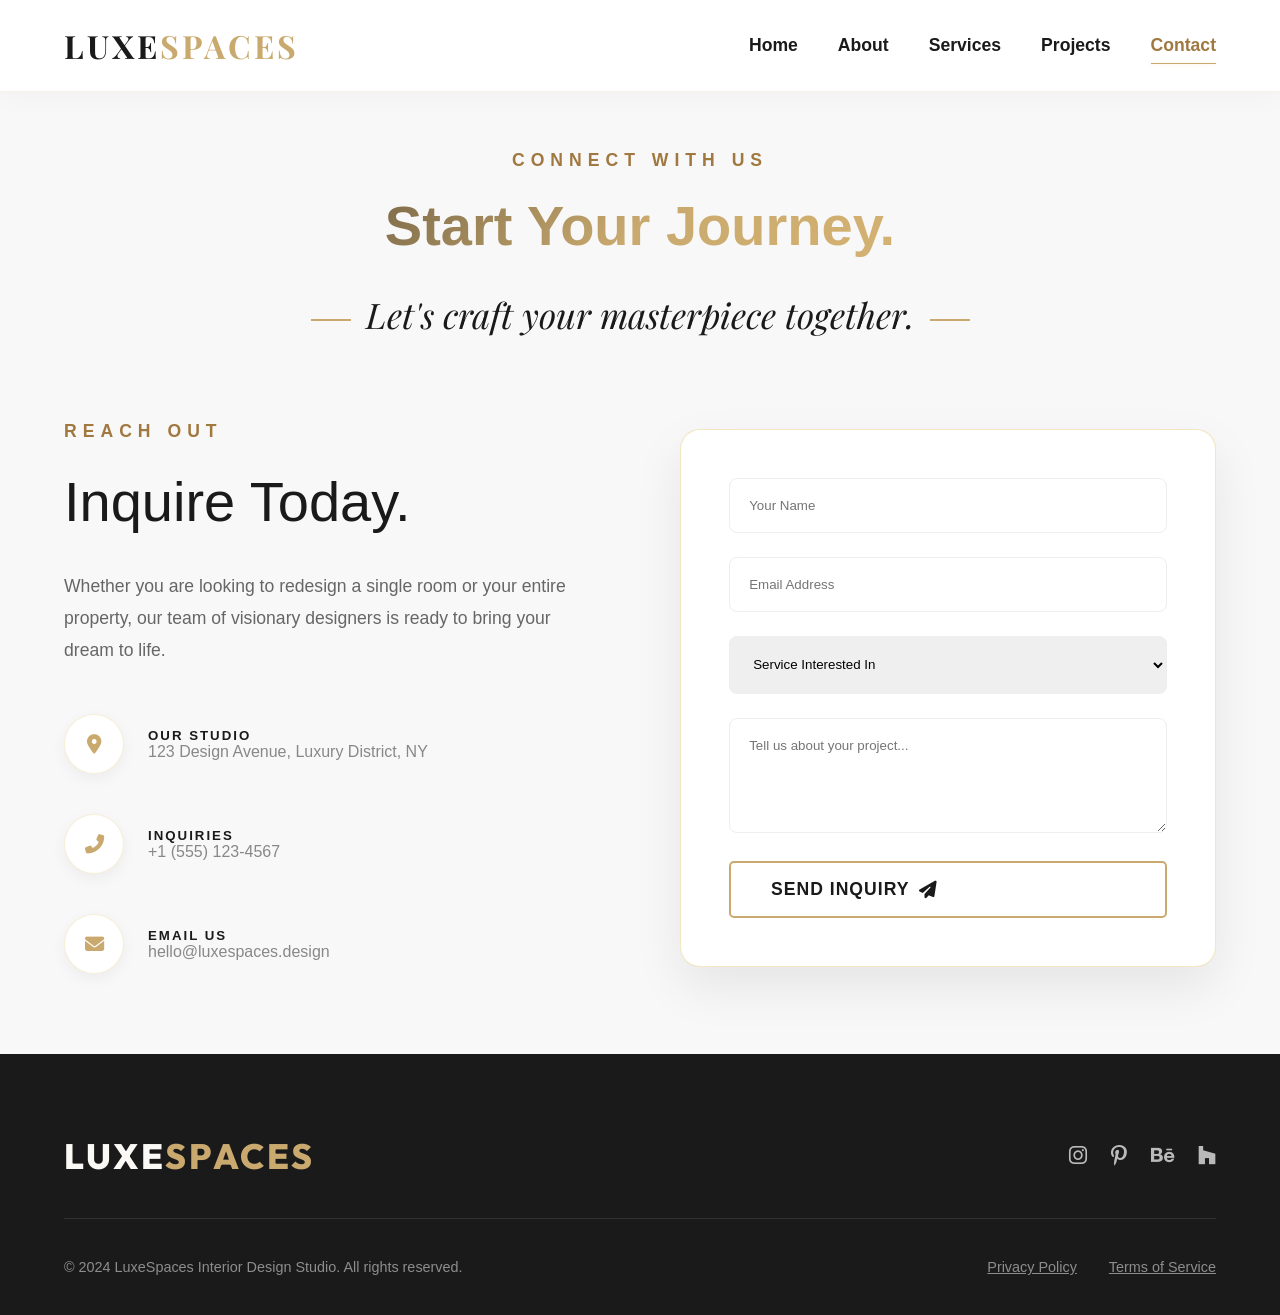
<file: contact.html>
<!DOCTYPE html>
<html lang="en">
<head>
    <meta charset="UTF-8">
    <meta name="viewport" content="width=device-width, initial-scale=1.0">
    <title>Contact Us - LuxeSpaces</title>
    <!-- Google Fonts for premium typography -->
    <link href="https://fonts.googleapis.com/css2?family=Playfair+Display:ital,wght@1,400;1,600&family=Outfit:wght@300;400;600;800&display=swap" rel="stylesheet">
    <link rel="stylesheet" href="styles.css">
    <!-- Font Awesome for icons -->
    <link rel="stylesheet" href="https://cdnjs.cloudflare.com/ajax/libs/font-awesome/6.4.0/css/all.min.css">
</head>
<body>
    <div class="scroll-progress" id="scroll-progress"></div>
    <header class="navbar">
        <div class="logo">LUXE<span>SPACES</span></div>
        <nav class="nav-links">
            <a href="index.html">Home</a>
            <a href="about.html">About</a>
            <a href="services.html">Services</a>
            <a href="projects.html">Projects</a>
            <a href="contact.html" class="active-link">Contact</a>
        </nav>
        <div class="menu-icon" id="menu-btn">
            <i class="fas fa-bars"></i>
        </div>
    </header>

    <main class="page-container" style="padding-top: 150px; min-height: 100vh; padding-bottom: 0;">
        <div class="about-page-header" style="text-align: center; margin-bottom: 5rem;">
            <h3 class="section-subtitle">Connect With Us</h3>
            <h1 class="vibrant-text" style="font-size: 3.5rem; margin-bottom: 2rem;">Start Your Journey.</h1>
            <p class="ribbon-text">Let's craft your masterpiece together.</p>
        </div>

        <section id="contact" class="contact-section" style="padding-top: 0;">
            <div class="container">
                <div class="contact-grid">
                    <!-- Contact Info -->
                    <div class="contact-info">
                        <h3 class="section-subtitle">Reach Out</h3>
                        <h2 class="section-title" style="text-align: left;">Inquire Today.</h2>
                        <p style="margin-bottom: 3rem; color: #666; font-size: 1.1rem; line-height: 1.8;">
                            Whether you are looking to redesign a single room or your entire property, 
                            our team of visionary designers is ready to bring your dream to life.
                        </p>
                        
                        <div class="info-items">
                            <div class="info-item">
                                <i class="fas fa-map-marker-alt"></i>
                                <div>
                                    <h5>Our Studio</h5>
                                    <p>123 Design Avenue, Luxury District, NY</p>
                                </div>
                            </div>
                            <div class="info-item">
                                <i class="fas fa-phone-alt"></i>
                                <div>
                                    <h5>Inquiries</h5>
                                    <p>+1 (555) 123-4567</p>
                                </div>
                            </div>
                            <div class="info-item">
                                <i class="fas fa-envelope"></i>
                                <div>
                                    <h5>Email Us</h5>
                                    <p>hello@luxespaces.design</p>
                                </div>
                            </div>
                        </div>
                    </div>

                    <!-- Contact Form -->
                    <div class="contact-form-container">
                        <form class="luxury-form">
                            <div class="form-group">
                                <input type="text" placeholder="Your Name" required>
                            </div>
                            <div class="form-group">
                                <input type="email" placeholder="Email Address" required>
                            </div>
                            <div class="form-group">
                                <select required>
                                    <option value="" disabled selected>Service Interested In</option>
                                    <option value="residential">Residential Design</option>
                                    <option value="commercial">Commercial Solutions</option>
                                    <option value="3d">3D Visualization</option>
                                    <option value="renovation">Renovation Art</option>
                                </select>
                            </div>
                            <div class="form-group">
                                <textarea rows="5" placeholder="Tell us about your project..." required></textarea>
                            </div>
                            <button type="submit" class="btn-stylish" style="width: 100%; border-radius: 5px;">
                                Send Inquiry <i class="fas fa-paper-plane"></i>
                            </button>
                        </form>
                    </div>
                </div>
            </div>
        </section>
    </main>

    <footer class="footer">
        <div class="container">
            <div class="footer-top">
                <div class="footer-logo">LUXE<span>SPACES</span></div>
                <div class="footer-socials">
                    <a href="#"><i class="fab fa-instagram"></i></a>
                    <a href="#"><i class="fab fa-pinterest-p"></i></a>
                    <a href="#"><i class="fab fa-behance"></i></a>
                    <a href="#"><i class="fab fa-houzz"></i></a>
                </div>
            </div>
            <div class="footer-divider"></div>
            <div class="footer-bottom">
                <p>&copy; 2024 LuxeSpaces Interior Design Studio. All rights reserved.</p>
                <div class="footer-links">
                    <a href="#">Privacy Policy</a>
                    <a href="#">Terms of Service</a>
                </div>
            </div>
        </div>
    </footer>

    <script src="script.js"></script>
</body>
</html>
</file>
<file: styles.css>
/* Globals & CSS Variables */
:root {
    --bg-color: #F8F8F8;           /* Background */
    --text-main: #1A1A1A;          /* Dark */
    --brand-dark: #1A1A1A;         /* Dark */
    --white: #FFFFFF;
    --grey: #777777;
    --gold: #C9A96E;               /* Gold */
    --gold-light: #E8D5B0;         /* Light Gold */
    --gold-dark: #A07840;          /* Deep Gold */
    --pista-green-base: #C9A96E;   /* Maps to Gold */
    --pista-green-hover: #E8D5B0;
    --pista-green-dark: #A07840;
    --vibrant-gradient: linear-gradient(135deg, #1A1A1A, #C9A96E, #E8D5B0);
    --vibrant-text: #C9A96E;
}

* {
    margin: 0;
    padding: 0;
    box-sizing: border-box;
}

html, body {
    margin: 0;
    padding: 0;
    width: 100%;
    overflow-x: hidden;
    scroll-behavior: smooth;
    font-family: 'Poppins', sans-serif;
    background-color: var(--bg-color);
    color: var(--text-main);
    /* Firefox Custom Scrollbar */
    scrollbar-width: thin;
    scrollbar-color: var(--gold) #F8F8F8;
}

/* Custom Luxury Scrollbar (Webkit) */
::-webkit-scrollbar {
    width: 10px;
}

::-webkit-scrollbar-track {
    background: #FAF7F0;
}

::-webkit-scrollbar-thumb {
    background: var(--pista-green-base);
    border-radius: 10px;
    border: 2px solid #FAF7F0;
}

::-webkit-scrollbar-thumb:hover {
    background: var(--pista-green-dark);
}

/* Scroll Progress indicator */
.scroll-progress {
    position: fixed;
    top: 0;
    left: 0;
    width: 0%;
    height: 4px;
    background: var(--pista-green-base);
    z-index: 2000;
}

/* Navbar */
.navbar {
    display: flex;
    justify-content: space-between;
    align-items: center;
    padding: 1.5rem 5%;
    position: fixed;
    width: 100%;
    top: 0;
    z-index: 1000;
    background: rgba(255, 255, 255, 0.95);
    backdrop-filter: blur(15px);
    border-bottom: 1px solid rgba(201, 169, 110, 0.15);
    box-shadow: 0 2px 30px rgba(0, 0, 0, 0.04);
}

.logo {
    font-size: 2rem;
    font-weight: 700;
    letter-spacing: 3px;
    font-family: 'Playfair Display', serif;
    color: var(--brand-dark);
    text-transform: uppercase;
}

.logo span, .footer-logo span {
    color: var(--pista-green-base);
}

.nav-links {
    display: flex;
    gap: 2.5rem;
    transition: all 0.3s ease;
}

.nav-links a {
    text-decoration: none;
    color: var(--text-main);
    font-weight: 600;
    font-size: 1.1rem;
    position: relative;
    padding: 0.5rem 0;
    transition: color 0.3s ease;
}

/* --- REVEAL ANIMATIONS --- */
.reveal-up {
    opacity: 0;
    transform: translateY(30px);
    transition: all 1s cubic-bezier(0.2, 0.8, 0.2, 1);
}

.reveal-up.active {
    opacity: 1;
    transform: translateY(0);
}

.nav-links a::after {
    content: '';
    position: absolute;
    bottom: 0;
    left: 0;
    width: 0%;
    height: 1.5px; /* Thinner, more elegant line */
    background-color: var(--vibrant-text);
    transition: width 0.4s cubic-bezier(0.4, 0, 0.2, 1);
    box-shadow: 0 0 5px rgba(212, 175, 55, 0.3);
}

.nav-links a:hover {
    color: var(--pista-green-dark);
}

.nav-links a:hover::after {
    width: 100%;
}

.menu-icon {
    display: none;
    font-size: 1.8rem;
    cursor: pointer;
    color: var(--text-main);
    z-index: 1001;
}

.menu-icon.active {
    color: var(--pista-green-base);
    transform: rotate(90deg);
}

.menu-icon i {
    transition: all 0.3s;
}

/* Hero Section */
.hero {
    display: flex;
    min-height: 100vh;
    padding: 100px 5% 50px;
    align-items: center;
    justify-content: space-between;
    gap: 2rem;
}

.hero-left {
    flex: 1;
    max-width: 50%;
}

.hero-right {
    flex: 1;
    display: flex;
    justify-content: center;
    position: relative;
}

/* Typography Effects */
.vibrant-text {
    font-size: 4rem;
    font-weight: 800;
    background: linear-gradient(135deg, var(--brand-dark), var(--vibrant-text), #E3BE77);
    -webkit-background-clip: text;
    -webkit-text-fill-color: transparent;
    margin-bottom: 1rem;
    line-height: 1.1;
}

.typewriter {
    font-size: 2.5rem;
    font-weight: 600;
    color: var(--text-main);
    margin-bottom: 1.5rem;
    min-height: 3rem;
}

#typewriter-text {
    color: var(--pista-green-base);
}

.cursor {
    animation: blink 0.7s infinite;
    color: var(--pista-green-base);
}

@keyframes blink {
    0%, 100% { opacity: 1; }
    50% { opacity: 0; }
}

.hero-content p {
    font-size: 1.15rem;
    color: #666;
    margin-bottom: 2.5rem;
    line-height: 1.6;
    max-width: 90%;
}

/* Buttons */
.cta-buttons {
    display: flex;
    gap: 1rem;
}

.btn {
    padding: 1rem 2rem;
    font-size: 1.1rem;
    font-weight: 600;
    border-radius: 50px;
    cursor: pointer;
    transition: all 0.3s ease;
    border: none;
    text-decoration: none;
    display: inline-block;
}

.btn-primary {
    background-color: var(--pista-green-base);
    color: white;
    box-shadow: 0 10px 20px rgba(147, 197, 114, 0.3);
}

.btn-primary:hover {
    transform: translateY(-5px);
    box-shadow: 0 15px 25px rgba(147, 197, 114, 0.5);
    background-color: var(--pista-green-dark);
}

.btn-secondary {
    background-color: transparent;
    color: var(--text-main);
    border: 2px solid #eaeaea;
}

.btn-secondary:hover {
    border-color: var(--pista-green-base);
    color: var(--pista-green-dark);
    transform: translateY(-3px);
}

/* Premium Asymmetric Grid */
.image-gallery {
    position: relative;
    width: 500px;
    height: 600px;
    display: flex;
    align-items: center;
    justify-content: center;
}

.img-wrap {
    position: absolute;
    border-radius: 12px;
    overflow: hidden;
    box-shadow: 0 15px 35px rgba(0,0,0,0.1);
    transition: transform 0.5s cubic-bezier(0.2, 0.8, 0.2, 1);
}

.img-wrap img {
    width: 100%;
    height: 100%;
    object-fit: cover;
    transition: transform 0.8s ease;
}

.img-wrap:hover img {
    transform: scale(1.08); /* Gentle premium zoom */
}

.main-img {
    width: 320px;
    height: 420px;
    top: 50%;
    left: 50%;
    transform: translate(-50%, -50%);
    z-index: 2;
    border: 8px solid var(--bg-color); /* Photo border effect */
}

.sub-img-1 {
    width: 220px;
    height: 280px;
    top: 5%;
    right: -20px;
    z-index: 1;
}

.sub-img-2 {
    width: 250px;
    height: 200px;
    bottom: 5%;
    left: -20px;
    z-index: 3;
    border: 6px solid var(--bg-color);
}

/* Responsive Design */
@media screen and (max-width: 992px) {
    .hero {
        flex-direction: column;
        text-align: center;
        padding-top: 150px;
    }
    
    .hero-left, .hero-right {
        max-width: 100%;
        width: 100%;
    }
    
    .hero-content p {
        margin: 0 auto 2.5rem;
    }
    
    .cta-buttons {
        justify-content: center;
        margin-bottom: 4rem;
    }

    .image-gallery {
        width: 100%;
        max-width: 450px;
        height: 500px;
        margin: 0 auto;
    }
}

@media screen and (max-width: 768px) {
    .menu-icon {
        display: block;
        transition: transform 0.3s;
    }

    .nav-links {
        position: fixed;
        right: -100%;
        top: 0;
        height: 100vh;
        width: 70%;
        max-width: 300px;
        background-color: var(--bg-color);
        flex-direction: column;
        justify-content: center;
        align-items: center;
        box-shadow: -10px 0 30px rgba(0,0,0,0.1);
    }
    
    .nav-links.active {
        right: 0;
    }
    
    .nav-links a {
        font-size: 1.5rem;
        width: 100%;
        text-align: center;
        padding: 1.5rem 0;
    }

    .vibrant-text {
        font-size: 2.8rem;
    }
    
    .typewriter {
        font-size: 1.8rem;
    }

    .img-wrap {
        border-radius: 8px;
    }
    .main-img { 
        width: 250px; height: 350px; 
    }
    .sub-img-1 { 
        width: 160px; height: 200px; right: 0px; top: 10%;
    }
    .sub-img-2 { 
        width: 180px; height: 140px; left: 0px; bottom: 10%;
    }
}

/* About Preview Section */
.about-preview {
    padding: 70px 5%; /* Reduced vertical area */
    background-color: #FAF7F0; /* Light Champagne Gold background */
    display: flex;
    justify-content: center;
    text-align: center;
    position: relative;
    overflow: hidden;
}

.about-preview::before {
    content: '"';
    position: absolute;
    font-size: 18rem;
    color: rgba(71, 91, 83, 0.04);
    top: -20px;
    left: 50%;
    transform: translateX(-50%);
    font-family: serif;
    line-height: 1;
    z-index: 0;
}

.about-container {
    max-width: 900px;
    z-index: 2;
    position: relative;
}

.section-subtitle {
    font-size: 1.1rem;
    text-transform: uppercase;
    letter-spacing: 6px; /* Increased letter spacing for 'free space' feel */
    color: var(--pista-green-dark); /* Darker gold for contrast */
    margin-bottom: 1.5rem;
    font-weight: 600;
}

.section-title {
    font-size: 3.5rem;
    font-weight: 300;
    line-height: 1.3;
    color: var(--brand-dark); /* Midnight Navy Headings */
    margin-bottom: 2rem; /* Reduced area */
    min-height: auto; /* Remove min-height to reduce dead space */
}

.about-cursor {
    color: var(--pista-green-base);
    animation: blink 0.8s infinite;
}

/* Stylish Read More Button */
.btn-stylish {
    display: inline-flex;
    align-items: center;
    gap: 10px;
    padding: 1rem 2.5rem;
    font-size: 1.1rem;
    font-weight: 600;
    text-transform: uppercase;
    letter-spacing: 1px;
    color: var(--text-main);
    background: transparent;
    border: 2px solid var(--pista-green-base);
    border-radius: 50px;
    text-decoration: none;
    transition: all 0.4s ease;
    position: relative;
    overflow: hidden;
    z-index: 1;
}

.btn-stylish::before {
    content: '';
    position: absolute;
    top: 0;
    left: 0;
    width: 0%;
    height: 100%;
    background: var(--pista-green-base);
    transition: all 0.4s ease;
    z-index: -1;
    border-radius: 50px;
}

.btn-stylish:hover {
    color: white;
    border-color: var(--pista-green-base);
    transform: translateY(-4px);
    box-shadow: 0 10px 20px rgba(212, 175, 55, 0.3);
}

.btn-stylish:hover::before {
    width: 100%;
}

.btn-stylish i {
    transition: transform 0.3s ease;
}

.btn-stylish:hover i {
    transform: translateX(5px);
}

.active-link {
    color: var(--pista-green-dark) !important;
}
.active-link::after {
    width: 100% !important;
}

@media screen and (max-width: 768px) {
    .section-title {
        font-size: 2rem;
        min-height: 80px;
    }
}

/* Editorial Collage Layout */
.editorial-collage {
    position: relative;
    max-width: 1000px;
    height: 700px;
    margin: 60px auto;
    display: flex;
    align-items: center;
    justify-content: center;
}

.collage-item {
    position: absolute;
    overflow: hidden;
    box-shadow: 0 30px 60px rgba(0,0,0,0.12);
    transition: all 0.6s cubic-bezier(0.2, 0.8, 0.2, 1);
}

.collage-item img {
    width: 100%;
    height: 100%;
    object-fit: cover;
}

.collage-main {
    width: 480px;
    height: 600px;
    z-index: 2;
    border: 5px solid var(--pista-green-base); /* Golden border instead of white */
    background-color: white;
}

.collage-aside-top {
    width: 300px;
    height: 400px;
    top: -40px;
    left: 40px;
    z-index: 1;
    transform: rotate(-3deg);
    border: 3px solid var(--pista-green-base); /* Golden border */
}

.collage-aside-bottom {
    width: 320px;
    height: 420px;
    bottom: -40px;
    right: 40px;
    z-index: 3;
    transform: rotate(2deg);
    border: 5px solid var(--pista-green-base); /* Golden border */
}

/* Accents & Labels */
.collage-label {
    position: absolute;
    bottom: 20px;
    right: -30px;
    background: var(--pista-green-base);
    color: white;
    padding: 10px 40px;
    font-size: 0.9rem;
    font-weight: 800;
    letter-spacing: 2px;
    transform: rotate(-90deg);
    transform-origin: bottom right;
}

.collage-accent {
    position: absolute;
    top: -20px;
    right: -20px;
    width: 100px;
    height: 100px;
    border: 2px solid var(--pista-green-base);
    z-index: -1;
}

.collage-item:hover {
    transform: scale(1.03) rotate(0);
    z-index: 5;
}

@media screen and (max-width: 900px) {
    .editorial-collage {
        height: auto;
        flex-direction: column;
        padding-bottom: 50px;
    }
    .collage-item {
        position: static;
        width: 100% !important;
        height: 400px !important;
        margin-bottom: 2rem;
        transform: none !important;
        border: none !important;
    }
    .collage-label, .collage-accent {
        display: none;
    }
}

/* Elegant Magazine Description Font */
.ribbon-text {
    font-family: 'Playfair Display', serif;
    font-style: italic;
    font-size: 2.2rem;
    color: var(--text-main);
    line-height: 1.5;
    margin: 0 auto;
    position: relative;
}

.ribbon-text::before, .ribbon-text::after {
    content: '';
    display: inline-block;
    width: 40px;
    height: 2px;
    background-color: var(--pista-green-base);
    margin: 0 15px;
    vertical-align: middle;
}

@media screen and (max-width: 768px) {
    .arch-wrapper {
        width: 250px;
        height: 380px;
        margin: 10px;
    }
    .arch-offset {
        margin-top: 0;
    }
    .arch-gallery {
        gap: 20px;
    }
    .ribbon-text {
        font-size: 1.6rem;
    }
    .ribbon-text::before, .ribbon-text::after {
        width: 20px;
    }
}

/* Services Preview & Global Utility */
.services-preview {
    padding: 100px 5%;
    background-color: #fcfcfc;
}

/* Sliding Panels Accordion Effect */
.sliding-panels {
    display: flex;
    width: 100%;
    height: 650px;
    margin: 40px 0;
    gap: 0;
    overflow: hidden;
    border-radius: 20px;
    box-shadow: 0 30px 60px rgba(0,0,0,0.15);
}

.service-panel {
    position: relative;
    flex: 1;
    height: 100%;
    background-size: cover;
    background-position: center;
    transition: all 0.8s cubic-bezier(0.2, 0.8, 0.2, 1);
    cursor: pointer;
    overflow: hidden;
    display: flex;
    align-items: flex-end;
    border-right: 1px solid rgba(212, 175, 55, 0.3);
}

.service-panel:last-child {
    border-right: none;
}

.panel-overlay {
    position: absolute;
    top: 0;
    left: 0;
    width: 100%;
    height: 100%;
    background: linear-gradient(to top, rgba(0,0,0,0.8) 0%, transparent 60%);
    z-index: 1;
    transition: opacity 0.5s ease;
}

.panel-content {
    position: relative;
    z-index: 2;
    padding: 3rem;
    color: white;
    width: 500px; /* Width when expanded */
    opacity: 0;
    transform: translateY(30px);
    transition: all 0.6s ease;
    pointer-events: none;
}

.panel-title-vertical {
    position: absolute;
    top: 50%;
    left: 50%;
    transform: translate(-50%, -50%) rotate(-90deg);
    color: rgba(255,255,255,0.7);
    font-size: 1.5rem;
    font-weight: 700;
    letter-spacing: 5px;
    text-transform: uppercase;
    white-space: nowrap;
    transition: all 0.5s ease;
    z-index: 2;
}

/* Hover/Active States */
.service-panel:hover, .service-panel.active {
    flex: 4;
}

.service-panel:hover .panel-content, .service-panel.active .panel-content {
    opacity: 1;
    transform: translateY(0);
    pointer-events: auto;
}

.service-panel:hover .panel-title-vertical, .service-panel.active .panel-title-vertical {
    opacity: 0;
}

.service-panel:hover .panel-overlay, .service-panel.active .panel-overlay {
    background: linear-gradient(to top, rgba(0,0,0,0.9) 0%, rgba(0,0,0,0.2) 100%);
}

.panel-content h4 {
    font-size: 2.2rem;
    margin-bottom: 1rem;
    font-family: 'Playfair Display', serif;
}

.panel-content p {
    font-size: 1.1rem;
    line-height: 1.6;
    margin-bottom: 2rem;
    color: rgba(255,255,255,0.8);
}

/* Contact Section */
.contact-section {
    padding: 80px 5%;
}

.contact-grid {
    display: grid;
    grid-template-columns: 1fr 1fr;
    gap: 80px;
    align-items: center;
}

.info-items {
    display: flex;
    flex-direction: column;
    gap: 2.5rem;
}

.info-item {
    display: flex;
    align-items: center;
    gap: 1.5rem;
}

.info-item i {
    color: var(--pista-green-base);
    background: #FFFFFF;
    width: 60px;
    height: 60px;
    border-radius: 50%;
    display: flex;
    align-items: center;
    justify-content: center;
    font-size: 1.2rem;
    box-shadow: 0 5px 15px rgba(0,0,0,0.05);
    border: 1px solid rgba(212, 175, 55, 0.2);
    transition: all 0.3s ease;
}

.info-item:hover i {
    background: var(--pista-green-base);
    color: white;
    transform: scale(1.1);
}

.info-item h5 {
    margin: 0;
    text-transform: uppercase;
    letter-spacing: 2px;
    font-weight: 700;
    color: var(--text-main);
}

.info-item p {
    margin: 0;
    color: #888;
}

.luxury-form {
    background: white;
    padding: 3rem;
    border-radius: 20px;
    box-shadow: 0 20px 50px rgba(0,0,0,0.08);
    border: 1px solid rgba(212, 175, 55, 0.3);
}

.luxury-form .form-group {
    margin-bottom: 1.5rem;
}

.luxury-form input, .luxury-form textarea, .luxury-form select {
    width: 100%;
    padding: 1.2rem;
    border: 1px solid #eee;
    border-radius: 8px;
    font-family: inherit;
    outline: none;
    transition: border-color 0.3s ease;
}

.luxury-form input:focus, .luxury-form textarea:focus {
    border-color: var(--pista-green-base);
    box-shadow: 0 0 10px rgba(212, 175, 55, 0.1);
}

/* Footer Section */
.footer {
    background: var(--brand-dark);
    color: white;
    padding: 80px 5% 40px;
}

.footer-top {
    display: flex;
    justify-content: space-between;
    align-items: center;
    margin-bottom: 40px;
}

.footer-logo {
    font-size: 2.2rem;
    font-weight: 800;
    letter-spacing: 3px;
    font-family: 'Outfit', sans-serif;
    color: #FAF9F6;
    text-transform: uppercase;
}

.footer-socials {
    display: flex;
    gap: 1.5rem;
}

.footer-socials a {
    color: rgba(255,255,255,0.7);
    font-size: 1.3rem;
    transition: all 0.3s ease;
}

.footer-socials a:hover {
    color: var(--pista-green-base);
    transform: translateY(-5px);
}

.footer-divider {
    width: 100%;
    height: 1px;
    background: rgba(255,255,255,0.1);
    margin-bottom: 40px;
}

.footer-bottom {
    display: flex;
    justify-content: space-between;
    align-items: center;
    font-size: 0.9rem;
    color: rgba(255,255,255,0.5);
}

.footer-links {
    display: flex;
    gap: 2rem;
}

.footer-links a {
    color: rgba(255,255,255,0.5);
    transition: color 0.3s ease;
}

.footer-links a:hover {
    color: white;
}

/* Contemporary Luxe Testimonial Slider */
.luxe-testimonial-slider {
    padding: 60px 0;
    background-color: #FFFFFF; /* High-end Alabaster White */
    border-top: 1px solid rgba(212, 175, 55, 0.2); /* Golden Horizon Line */
}

.testimonial-container {
    max-width: 1000px;
    margin: 0 auto;
    overflow: hidden;
    position: relative;
}

.testimonial-track {
    display: flex;
    transition: transform 0.8s cubic-bezier(0.65, 0, 0.35, 1);
    will-change: transform;
}

.testimonial-card {
    min-width: 100%;
    padding: 20px;
    box-sizing: border-box;
}

.luxe-card {
    background: #FFFFFF;
    border: 1px solid rgba(212, 175, 55, 0.4); /* Slightly deeper gold border */
    border-radius: 20px;
    padding: 5rem 4rem;
    box-shadow: 0 20px 60px rgba(0, 0, 0, 0.08); /* Stronger shadow for white-on-white contrast */
    text-align: center;
    position: relative;
    overflow: hidden;
}

.luxe-quote {
    font-size: 3rem;
    color: rgba(212, 175, 55, 0.2);
    margin-bottom: 2rem;
}

.quote-text {
    font-family: 'Playfair Display', serif;
    font-style: italic;
    font-size: 2rem;
    line-height: 1.5;
    color: var(--text-main);
    margin-bottom: 3rem;
}

.testimonial-meta {
    display: flex;
    flex-direction: column;
    gap: 0.5rem;
}

.meta-name {
    font-size: 1.2rem;
    font-weight: 700;
    color: var(--pista-green-dark);
    text-transform: uppercase;
    letter-spacing: 3px;
}

.meta-distinction {
    font-size: 0.9rem;
    color: #888;
}

/* Progress Bar */
.progress-bar-container {
    position: absolute;
    bottom: 0;
    left: 0;
    width: 100%;
    height: 4px;
    background: rgba(212, 175, 55, 0.1);
}

.progress-bar {
    height: 100%;
    background: var(--pista-green-base);
    width: 0%;
    transition: width linear;
}

/* Luxe Controls */
.luxe-controls {
    display: flex;
    justify-content: center;
    gap: 1.2rem;
    margin-top: 4rem;
}

.luxe-dot {
    width: 10px;
    height: 10px;
    border-radius: 50%;
    border: none;
    background: rgba(212, 175, 55, 0.3);
    cursor: pointer;
    transition: all 0.3s ease;
}

.luxe-dot.active {
    background: var(--pista-green-base);
    transform: scale(1.4);
}

@media screen and (max-width: 768px) {
    .luxe-card {
        padding: 3rem 2rem;
    }
    .quote-text {
        font-size: 1.4rem;
    }
}

.author {
    display: flex;
    flex-direction: column;
    gap: 0.5rem;
}

.author .name {
    font-size: 1.2rem;
    font-weight: 700;
    color: var(--pista-green-dark);
    text-transform: uppercase;
    letter-spacing: 4px;
}

.author .location {
    font-size: 0.9rem;
    color: #999;
}

.spotlight-controls {
    display: flex;
    justify-content: center;
    gap: 1.5rem;
    margin-top: 4rem;
}

.spotlight-dot {
    width: 10px;
    height: 10px;
    border-radius: 50%;
    background: rgba(212, 175, 55, 0.2);
    cursor: pointer;
    transition: all 0.3s ease;
}

.spotlight-dot.active {
    background: var(--pista-green-base);
    transform: scale(1.5);
    box-shadow: 0 0 10px rgba(212, 175, 55, 0.5);
}

@media screen and (max-width: 900px) {
    .quote { font-size: 1.8rem; }
    .spotlight-slider { height: 400px; }
    .aura-orb { width: 300px; height: 300px; }
}

/* Hanging Editorial Exhibition Gallery */
.hanging-gallery {
    padding: 60px 5%;
    display: flex;
    flex-direction: column;
    gap: 80px;
}

.hanging-row {
    display: flex;
    gap: 80px;
    justify-content: center;
    align-items: flex-start;
}

.hanging-item {
    position: relative;
    padding-top: 60px; /* Space for the thread */
    animation: sway 5s ease-in-out infinite both;
    animation-delay: var(--delay);
}

@keyframes sway {
    0%, 100% { transform: rotate(calc(var(--rot) - 1deg)); }
    50% { transform: rotate(calc(var(--rot) + 1deg)); }
}

.golden-thread {
    position: absolute;
    top: 0;
    left: 50%;
    transform: translateX(-50%);
    width: 2px;
    height: 80px;
    background: linear-gradient(to bottom, transparent, var(--pista-green-base));
}

.hanging-card {
    width: 380px;
    background: white;
    padding: 1rem;
    border: 1px solid #f0f0f0;
    box-shadow: 0 15px 45px rgba(0,0,0,0.06);
    transition: all 0.6s cubic-bezier(0.2, 0.8, 0.2, 1);
    cursor: pointer;
    transform-origin: top center;
}

.hanging-card img {
    width: 100%;
    height: 320px;
    object-fit: cover;
    margin-bottom: 1.5rem;
    transition: transform 0.8s;
}

.card-footer {
    padding: 0 0.5rem 1rem;
}

.card-footer h4 {
    font-size: 1.5rem;
    font-family: 'Playfair Display', serif;
    font-style: italic;
    color: var(--text-main);
    margin-bottom: 0.5rem;
}

.card-footer p {
    font-size: 1rem;
    color: #888;
}

/* Hover Physics */
.hanging-item:hover {
    animation-play-state: paused;
}

.hanging-item:hover .hanging-card {
    transform: rotate(0) scale(1.05);
    box-shadow: 0 30px 60px rgba(212, 175, 55, 0.2);
    border-color: var(--pista-green-base);
}

.hanging-item:hover .hanging-card img {
    transform: scale(1.05);
}

/* 3D Circular Portfolio Carousel */
.portfolio-section {
    padding: 80px 0;
    background-color: #FAF7F0; /* Consistent with About section */
    overflow: hidden;
}

.portfolio-carousel-wrapper {
    height: 450px;
    display: flex;
    align-items: center;
    justify-content: center;
    perspective: 2000px;
}

.carousel-stage {
    position: relative;
    width: 300px;
    height: 380px;
    transform-style: preserve-3d;
    transition: transform 0.5s ease;
}

.carousel-item {
    position: absolute;
    top: 0;
    left: 0;
    width: 100%;
    height: 100%;
    transform-style: preserve-3d;
    backface-visibility: hidden;
    /* This calculation forms the circle based on --i */
    transform: rotateY(calc(var(--i) * 60deg)) translateZ(450px);
    transition: all 0.5s cubic-bezier(0.2, 0.8, 0.2, 1);
}

.carousel-item img {
    width: 100%;
    height: 100%;
    object-fit: cover;
    border-radius: 15px;
    border: 2px solid var(--pista-green-base);
    box-shadow: 0 10px 30px rgba(0,0,0,0.15), 0 0 15px rgba(212, 175, 55, 0.2);
    transition: all 0.5s ease;
}

.item-overlay {
    position: absolute;
    bottom: 0;
    left: 0;
    padding: 1.5rem;
    width: 100%;
    background: linear-gradient(to top, rgba(0,0,0,0.8), transparent);
    color: white;
    border-radius: 0 0 15px 15px;
    font-size: 1.1rem;
    font-weight: 600;
    opacity: 0;
    transition: opacity 0.5s ease;
}

.carousel-item:hover .item-overlay {
    opacity: 1;
}

.carousel-item:hover img {
    border-width: 4px;
    box-shadow: 0 20px 50px rgba(212, 175, 55, 0.4);
    transform: scale(1.05);
}

@media screen and (max-width: 768px) {
    .portfolio-carousel-wrapper {
        perspective: 1500px;
    }
    .carousel-item {
        transform: rotateY(calc(var(--i) * 60deg)) translateZ(300px);
    }
}

/* Services Page - Overlays */
.service-overlay {
    position: absolute;
    bottom: 0;
    left: 0;
    width: 100%;
    padding: 2rem;
    background: linear-gradient(to top, rgba(26,26,26,0.95), transparent);
    color: white;
    transform: translateY(40px);
    opacity: 0;
    transition: all 0.4s ease;
}

.gallery-item:hover .service-overlay {
    transform: translateY(0);
    opacity: 1;
}

.service-overlay h4 {
    font-size: 1.5rem;
    margin-bottom: 0.5rem;
    color: var(--pista-green-base);
}

.service-overlay p {
    font-size: 0.95rem;
    line-height: 1.4;
    color: rgba(255,255,255,0.8);
}

/* Process Steps */
.process-grid {
    display: grid;
    grid-template-columns: repeat(auto-fit, minmax(220px, 1fr));
    gap: 3rem;
    padding: 0 5%;
}

.process-step {
    position: relative;
    padding-top: 3rem;
}

.step-num {
    font-family: 'Playfair Display', serif;
    font-size: 5rem;
    font-weight: 800;
    color: rgba(212, 175, 55, 0.1);
    position: absolute;
    top: -1.5rem;
    left: 0;
    line-height: 1;
}

.process-step h5 {
    font-size: 1.5rem;
    margin-bottom: 1rem;
    color: var(--text-main);
    font-weight: 600;
    position: relative;
    z-index: 1;
}

.process-step p {
    color: #666;
    line-height: 1.6;
    position: relative;
    z-index: 1;
}

@media screen and (max-width: 768px) {
    .services-preview {
        padding: 80px 5%;
    }
    .process-grid {
        text-align: center;
    }
    .step-num {
        left: 50%;
        transform: translateX(-50%);
    }
}

/* 3D Team Section Styles */
.team-section {
    padding-bottom: 200px;
    background-color: var(--bg-color);
}

.team-grid {
    display: flex;
    justify-content: center;
    gap: 5rem;
    flex-wrap: wrap;
    padding: 0 5%;
}

.team-card-wrapper {
    width: 380px;
    height: 520px;
    perspective: 1500px;
}

.team-card-inner {
    position: relative;
    width: 100%;
    height: 100%;
    transform-style: preserve-3d;
    transition: transform 0.8s cubic-bezier(0.23, 1, 0.32, 1);
    cursor: pointer;
}

.team-card-wrapper:hover .team-card-inner {
    transform: rotateY(15deg) rotateX(10deg);
}

.team-photo-container {
    position: absolute;
    width: 100%;
    height: 100%;
    border-radius: 20px;
    overflow: hidden;
    box-shadow: 0 40px 100px rgba(0,0,0,0.15);
    background: #000;
}

.team-photo {
    width: 100%;
    height: 100%;
    object-fit: cover;
    opacity: 0.85;
    transition: all 0.8s ease;
}

.team-card-wrapper:hover .team-photo {
    opacity: 1;
    transform: scale(1.08);
}

.team-info-3d {
    position: absolute;
    bottom: -40px;
    left: 20px;
    right: 20px;
    background: rgba(255, 255, 255, 0.9);
    backdrop-filter: blur(20px);
    padding: 3rem 2.5rem;
    border-radius: 20px;
    border: 1px solid rgba(212, 175, 55, 0.4);
    box-shadow: 0 25px 50px rgba(0, 0, 0, 0.1);
    transform: translateZ(80px); /* Significant depth pop */
    transition: transform 0.8s cubic-bezier(0.23, 1, 0.32, 1);
    text-align: center;
}

.team-card-wrapper:hover .team-info-3d {
    transform: translateZ(120px) translateY(-30px);
    box-shadow: 0 45px 90px rgba(26, 60, 52, 0.3);
}

.team-info-3d h4 {
    color: var(--brand-dark);
    font-size: 1.8rem;
    font-family: 'Playfair Display', serif;
    margin-bottom: 0.5rem;
}

.team-info-3d span {
    color: var(--vibrant-text);
    font-size: 0.9rem;
    font-weight: 700;
    text-transform: uppercase;
    letter-spacing: 4px;
}

@media (max-width: 992px) {
    .team-grid {
        gap: 8rem;
    }
}

@media (max-width: 480px) {
    .team-card-wrapper {
        height: 450px;
    }
    .team-info-3d h4 {
        font-size: 1.4rem;
    }
}

/* Golden Silk Thread Section */
.thread-section {
    padding: 120px 0;
    background-color: #fdfdfd;
    overflow: hidden;
}

.thread-container {
    display: flex;
    align-items: center;
    justify-content: center;
    max-width: 1400px;
    margin: 0 auto;
    perspective: 2000px;
    gap: 4rem;
}

/* Side Frames */
.side-frame {
    flex: 1;
    transition: transform 1s cubic-bezier(0.2, 0.8, 0.2, 1);
    animation: frameBreathe 8s ease-in-out infinite;
}

.left-frame { transform: rotateY(18deg); }
.right-frame { transform: rotateY(-18deg); }

@keyframes frameBreathe {
    0%, 100% { transform: translateY(0) rotateY(18deg); }
    50% { transform: translateY(-20px) rotateY(15deg); }
}

.right-frame { animation-name: frameBreatheRight; }
@keyframes frameBreatheRight {
    0%, 100% { transform: translateY(0) rotateY(-18deg); }
    50% { transform: translateY(-20px) rotateY(-15deg); }
}

.elegant-img-wrap {
    width: 100%;
    height: 500px;
    border-radius: 4px;
    overflow: hidden;
    box-shadow: 0 40px 80px rgba(0,0,0,0.12);
    border: 1px solid rgba(212, 175, 55, 0.1);
}

.elegant-img-wrap img {
    width: 100%;
    height: 100%;
    object-fit: cover;
}

/* Central Silk Thread */
.center-thread-wrap {
    width: 300px;
    height: 600px;
    position: relative;
    display: flex;
    justify-content: center;
}

.silk-thread {
    width: 2px;
    height: 100%;
    background: linear-gradient(to bottom, transparent, #D4AF37, #FAF7F0, #D4AF37, transparent);
    box-shadow: 0 0 20px rgba(212, 175, 55, 0.4);
    position: relative;
}

.thread-stats {
    position: absolute;
    top: 50px;
    width: 100%;
}

.thread-stat {
    margin-bottom: 6rem; /* Standard spacing */
    position: relative;
    display: flex;
    flex-direction: column;
    align-items: center;
    transition: transform 0.5s ease;
}

.thread-stat:hover {
    transform: scale(1.05);
}

.thread-number {
    font-size: 3.5rem; /* Elegant Scale */
    font-weight: 300; /* Thinner sophisticated weight */
    color: var(--brand-dark);
    font-family: 'Outfit', sans-serif;
    letter-spacing: -2px;
}

.thread-number::after {
    content: '+';
    font-size: 1.2rem;
    color: var(--vibrant-text);
    margin-left: 5px;
}

.thread-label {
    text-transform: uppercase;
    font-size: 0.8rem;
    letter-spacing: 4px;
    font-weight: 700;
    color: var(--vibrant-text); /* Keep the gold highlight for labels */
    margin-top: -5px;
}

@media (max-width: 992px) {
    .thread-container {
        flex-direction: column;
        gap: 2rem;
    }
    .side-frame {
        width: 90%;
        animation: none;
        transform: none !important;
    }
    .center-thread-wrap {
        height: auto;
        padding: 40px 0;
    }
}

/* ============================================
   COMPREHENSIVE SITE-WIDE RESPONSIVE STYLES
   ============================================ */

/* --- Tablet (max 1024px) --- */
@media (max-width: 1024px) {
    .vibrant-text { font-size: 3rem; }
    .typewriter { font-size: 2rem; }
    .hero { gap: 1rem; padding: 120px 5% 40px; }
    .hero-left { max-width: 55%; }

    .section-title { font-size: 2rem; }

    /* About Page */
    .team-grid {
        grid-template-columns: repeat(2, 1fr);
        gap: 5rem;
    }

    /* Projects */
    .project-grid {
        grid-template-columns: repeat(auto-fill, minmax(250px, 1fr));
    }
}

/* --- Mobile (max 768px) --- */
@media (max-width: 768px) {

    /* Navbar */
    .menu-icon { display: flex; }
    .nav-links {
        display: none;
        flex-direction: column;
        position: fixed;
        top: 0;
        left: 0;
        width: 100%;
        height: 100vh;
        background: rgba(252, 249, 240, 0.98);
        backdrop-filter: blur(20px);
        z-index: 999;
        align-items: center;
        justify-content: center;
        gap: 3rem;
    }
    .nav-links.active { display: flex; }
    .nav-links a { font-size: 1.8rem; font-weight: 700; }
    .logo { font-size: 1.6rem; letter-spacing: 2px; }

    /* Hero */
    .hero {
        flex-direction: column-reverse;
        padding: 100px 5% 40px;
        text-align: center;
        min-height: auto;
    }
    .hero-left { max-width: 100%; }
    .hero-right { width: 100%; justify-content: center; }
    .vibrant-text { font-size: 2.5rem; }
    .typewriter { font-size: 1.6rem; }
    .cta-buttons { justify-content: center; flex-wrap: wrap; }
    .btn { padding: 0.8rem 1.6rem; font-size: 1rem; }

    /* Image gallery in hero */
    .image-gallery { transform: scale(0.85); }

    /* About Preview */
    .about-preview { padding: 60px 5%; text-align: center; }
    .section-title { font-size: 1.8rem; }

    /* Services Panels */
    .sliding-panels { flex-direction: column; height: auto; }
    .service-panel { height: 350px; min-width: 100%; }

    /* Testimonials */
    .testimonial-card { padding: 2rem 1.5rem; }

    /* Footer */
    .footer-top { flex-direction: column; gap: 2rem; text-align: center; }
    .footer-bottom { flex-direction: column; gap: 1rem; text-align: center; }
    .footer-links { flex-direction: column; gap: 0.5rem; }

    /* About Page - Team */
    .team-grid {
        grid-template-columns: 1fr;
        gap: 4rem;
    }
    .team-card-wrapper { height: 500px; }

    /* About Page - Milestones */
    .thread-container { flex-direction: column; gap: 2rem; align-items: center; }
    .thread-stats { position: static; display: flex; flex-direction: row; flex-wrap: wrap; justify-content: center; gap: 2rem; padding: 20px 0; }
    .thread-stat { margin-bottom: 0; }
    .thread-number { font-size: 2.5rem; }

    /* Projects Page */
    .project-grid {
        grid-template-columns: repeat(2, 1fr);
        gap: 1.5rem;
        padding: 20px 4%;
    }
    .project-card { height: 260px; }

    /* Lightbox */
    .lightbox-title { font-size: 1.6rem; }
    .lightbox-img { max-height: 55vh; }

    /* Services Page - Hanging */
    .hanging-row { flex-direction: column; align-items: center; gap: 80px; padding: 0 5% !important; }
    .hanging-item { width: 90%; }

    /* Process Grid */
    .process-grid { grid-template-columns: 1fr 1fr; gap: 1.5rem; }

    /* Page headers */
    .vibrant-text { font-size: 2.2rem; }
    .about-page-header h1 { font-size: 2.5rem; }
}
/* --- Premium Grid & Service Card Styles --- */
.elegant-service-card {
    position: relative;
    height: 450px;
    display: block;
    overflow: hidden;
    border-radius: 4px;
    text-decoration: none;
    box-shadow: 0 10px 30px rgba(0,0,0,0.05);
}

.elegant-service-card img {
    width: 100%;
    height: 100%;
    object-fit: cover;
    transition: transform 0.8s ease;
}

.elegant-service-card:hover img {
    transform: scale(1.08); /* Slight smooth zoom */
}

.service-details {
    position: absolute;
    bottom: 0;
    left: 0;
    width: 100%;
    padding: 2.5rem 2rem;
    background: linear-gradient(to top, rgba(26,26,26,0.95), transparent);
    color: #FFFFFF;
    transition: all 0.4s ease;
}

.service-number {
    font-family: 'Poppins', sans-serif;
    font-size: 1rem;
    color: var(--gold);
    display: block;
    margin-bottom: 0.5rem;
    letter-spacing: 2px;
}

.service-details h4 {
    font-family: 'Playfair Display', serif;
    font-size: 1.8rem;
    font-weight: 600;
    margin: 0;
    transform: translateY(10px);
    transition: transform 0.4s ease;
}

.elegant-service-card:hover .service-details h4 {
    transform: translateY(0);
}

/* Premium Featured Grid */
.premium-grid-layout {
    display: grid;
    grid-template-columns: repeat(3, 1fr);
    grid-template-rows: repeat(2, 300px);
    gap: 2rem;
}

.premium-grid-item {
    position: relative;
    overflow: hidden;
    border-radius: 4px;
    text-decoration: none;
    display: block;
}

.premium-grid-item.item-large {
    grid-column: span 2;
    grid-row: span 2;
}

.premium-grid-item .img-wrapper {
    width: 100%;
    height: 100%;
    overflow: hidden;
}

.premium-grid-item img {
    width: 100%;
    height: 100%;
    object-fit: cover;
    transition: transform 0.8s cubic-bezier(0.2, 0.8, 0.2, 1);
}

.premium-grid-item:hover img {
    transform: scale(1.05); /* Slight smooth zoom */
}

.premium-grid-item .item-meta {
    position: absolute;
    bottom: 2rem;
    left: 2rem;
    color: #FFFFFF;
    opacity: 0;
    transform: translateY(20px);
    transition: all 0.5s ease;
}

.premium-grid-item::after {
    content: '';
    position: absolute;
    inset: 0;
    background: linear-gradient(to top, rgba(26,26,26,0.8), transparent 60%);
    opacity: 0;
    transition: opacity 0.5s ease;
}

.premium-grid-item:hover::after,
.premium-grid-item:hover .item-meta {
    opacity: 1;
    transform: translateY(0);
    z-index: 2;
}

.premium-grid-item .item-meta h4 {
    font-family: 'Playfair Display', serif;
    font-size: 2rem;
    margin: 0 0 0.5rem;
}

.premium-grid-item .item-meta span {
    font-family: 'Poppins', sans-serif;
    font-weight: 300;
    font-size: 0.9rem;
    letter-spacing: 2px;
    color: var(--gold);
    text-transform: uppercase;
}

@media (max-width: 1024px) {
    .premium-grid-layout {
        grid-template-columns: 1fr 1fr;
        grid-template-rows: auto;
    }
    .premium-grid-item.item-large {
        grid-column: span 2;
        grid-row: span 1;
        height: 400px;
    }
}
@media (max-width: 768px) {
    .premium-grid-layout {
        grid-template-columns: 1fr;
    }
    .premium-grid-item.item-large {
        grid-column: span 1;
    }
    .premium-grid-item {
        height: 350px;
    }
}
/* --- Small Mobile (max 480px) --- */
@media (max-width: 480px) {
    .logo { font-size: 1.4rem; }
    .vibrant-text { font-size: 1.8rem; }
    .typewriter { font-size: 1.3rem; }

    .project-grid { grid-template-columns: 1fr; }
    .project-card { height: 300px; }

    .process-grid { grid-template-columns: 1fr; }

    .team-card-wrapper { height: 420px; }
    .team-info-3d h4 { font-size: 1.4rem; }

    .thread-number { font-size: 2rem; }
    .thread-label { font-size: 0.7rem; }

    /* CTA buttons full width on tiny screens */
    .cta-buttons { flex-direction: column; align-items: center; }
    .btn { width: 100%; text-align: center; }

    .hanging-item { width: 100%; }
    .hanging-card img { height: 300px; }

    /* Lightbox */
    .lightbox-title { font-size: 1.3rem; }
    .lightbox-img { max-height: 50vh; }
    .lightbox-close { font-size: 1.6rem; top: -45px; }
}

/* --- Wide Desktop (min 1400px) --- */
@media (min-width: 1400px) {
    .vibrant-text { font-size: 5rem; }
    .typewriter { font-size: 3rem; }
    .hero { padding: 120px 8% 60px; }
    .project-grid { gap: 3rem; }
}
</file>
